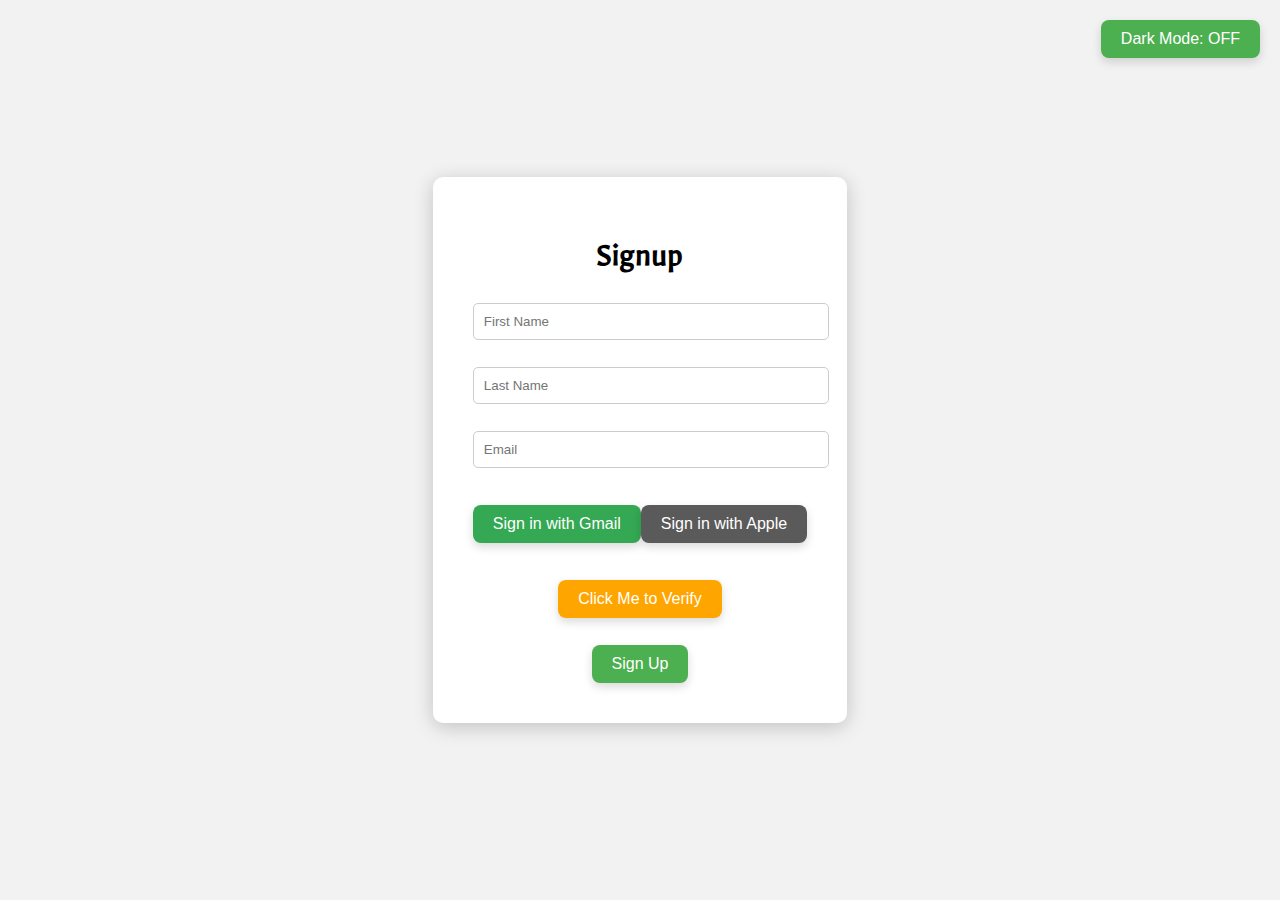
<file: index.html>
<!DOCTYPE html>
<html lang="en">
<head>
    <meta name="viewport" content="width=device-width, initial-scale=1.0">
  <meta charset="UTF-8">
  <title>Signup/Login Page</title>
  <link rel="stylesheet" href="app.css">
  <link href="https://fonts.googleapis.com/css2?family=Galdeano&display=swap" rel="stylesheet">
</head>
<body>
    <button id="darkModeBtn" onclick="toggleDarkMode()" style="position: absolute; top: 20px; right: 20px;">
        Dark Mode: OFF
      </button>
      

  <div class="container">
    <h1>Signup</h1>

    <form id="signupForm">
      <input type="text" id="firstName" placeholder="First Name" required><br><br>
      <input type="text" id="lastName" placeholder="Last Name" required><br><br>
      <input type="email" id="email" placeholder="Email" required><br><br>

      <div class="button-group">
        <button type="button" class="gmail-btn" onclick="chooseProvider('gmail.com')">Sign in with Gmail</button>
        <button type="button" class="apple-btn" onclick="chooseProvider('icloud.com')">Sign in with Apple</button>
      </div><br>

      <button type="button" class="verify-btn" onclick="verifyHuman()">Click Me to Verify</button><br><br>

      <button type="submit" class="submit-btn">Sign Up</button>
    </form>
  </div>

  <script src="script.js"></script>
</body>
</html>
</file>
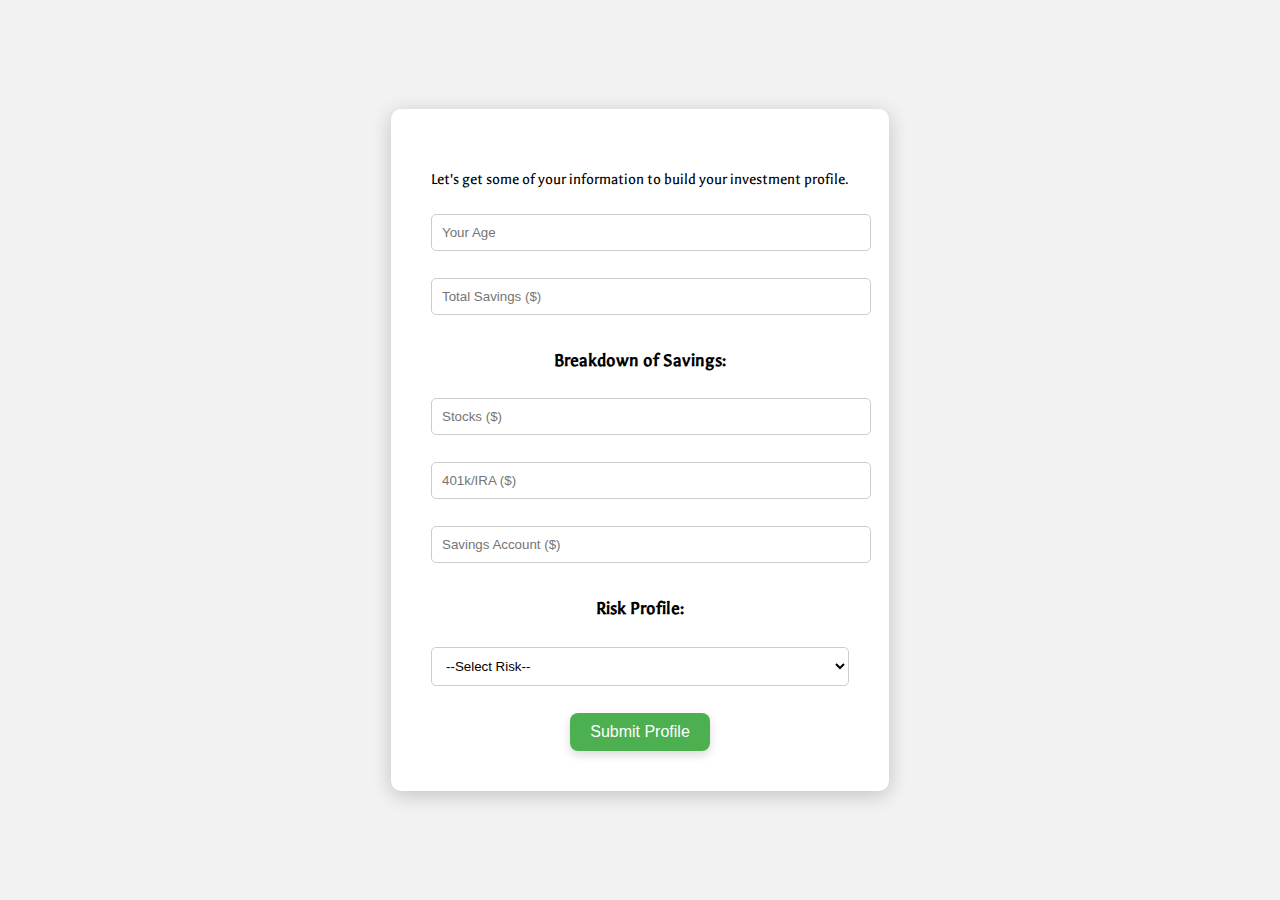
<file: index-2.html>
<!DOCTYPE html>
<html lang="en">
<head>
    <meta name="viewport" content="width=device-width, initial-scale=1.0">
  <meta charset="UTF-8">
  <title>Investment Profile Form</title>
  <link rel="stylesheet" href="app.css">
  <link href="https://fonts.googleapis.com/css2?family=Galdeano&display=swap" rel="stylesheet">
</head>
<body>

  <div class="container">
    <h1 id="welcomeText"></h1>
    <p>Let's get some of your information to build your investment profile.</p>

    <form id="profileForm">
      <input type="number" id="age" placeholder="Your Age" required><br><br>
      <input type="number" id="totalSavings" placeholder="Total Savings ($)" required><br><br>

      <h3>Breakdown of Savings:</h3>
      <input type="number" id="stocks" placeholder="Stocks ($)" required><br><br>
      <input type="number" id="retirement" placeholder="401k/IRA ($)" required><br><br>
      <input type="number" id="savingsAccount" placeholder="Savings Account ($)" required><br><br>

      <h3>Risk Profile:</h3>
      <select id="riskProfile" required>
        <option value="">--Select Risk--</option>
        <option value="Low">Low</option>
        <option value="Medium">Medium</option>
        <option value="High">High</option>
      </select><br><br>

      <button type="submit" class="submit-btn">Submit Profile</button>
    </form>
  </div>

  <script>
    const user = JSON.parse(localStorage.getItem('user'));

    if (user) {
      document.getElementById('welcomeText').textContent = `Welcome ${user.firstName},`;
    }

    document.getElementById('profileForm').addEventListener('submit', function(event) {
      event.preventDefault();

      const profile = {
        age: document.getElementById('age').value,
        totalSavings: document.getElementById('totalSavings').value,
        stocks: document.getElementById('stocks').value,
        retirement: document.getElementById('retirement').value,
        savingsAccount: document.getElementById('savingsAccount').value,
        riskProfile: document.getElementById('riskProfile').value
      };

      localStorage.setItem('profile', JSON.stringify(profile));

      window.location.href = "index3.html";
    });
  </script>

</body>
</html>
</file>
<file: app.css>
:root {
    --bg-color: #f2f2f2;
    --text-color: #000;
    --container-bg: #fff;
    --button-bg: #4CAF50;
    --button-text: #fff;
  }
  
  body {
    font-family: 'Galdeano', sans-serif;
    background-color: var(--bg-color);
    color: var(--text-color);
    margin: 0;
    padding: 0;
    height: 100vh;
    display: flex;
    justify-content: center;
    align-items: center;
  }
  
  .container {
    background-color: var(--container-bg);
    padding: 40px;
    border-radius: 10px;
    box-shadow: 0 4px 20px rgba(0, 0, 0, 0.2);
    text-align: center;
  }
  
  input, select {
    width: 100%;
    padding: 10px;
    margin-top: 10px;
    border-radius: 5px;
    border: 1px solid #ccc;
    background-color: var(--container-bg);
    color: var(--text-color);
  }
  
  .button-group {
    display: flex;
    justify-content: space-between;
    margin-top: 20px;
  }
  
  button {
    padding: 10px 20px;
    border: none;
    border-radius: 8px;
    font-size: 16px;
    cursor: pointer;
    box-shadow: 0 4px 10px rgba(0, 0, 0, 0.15);
    transition: all 0.3s ease;
    background-color: var(--button-bg);
    color: var(--button-text);
  }
  
  .gmail-btn {
    background-color: #34A853; /* Google green */
    color: white;
  }
  
  .apple-btn {
    background-color: #5A5A5A; /* Complimentary dark gray */
    color: white;
  }
  
  .verify-btn {
    background-color: #FFA500; /* Orange for verify */
    color: white;
    margin-top: 20px;
  }
  
  .submit-btn {
    background-color: #4CAF50;
    color: white;
    margin-top: 10px;
  }
  
  button:hover {
    transform: scale(1.05);
    cursor: pointer;
  }
  
  .card {
    background-color: var(--container-bg);
    border-radius: 10px;
    box-shadow: 0 4px 20px rgba(0,0,0,0.1);
    padding: 20px;
    margin-top: 20px;
    text-align: left;
  }
  
  /* Dark Mode */
  .dark-mode {
    --bg-color: #121212;
    --text-color: #ffffff;
    --container-bg: #1e1e1e;
    --button-bg: #4CAF50;
    --button-text: #ffffff;
  }
</file>
